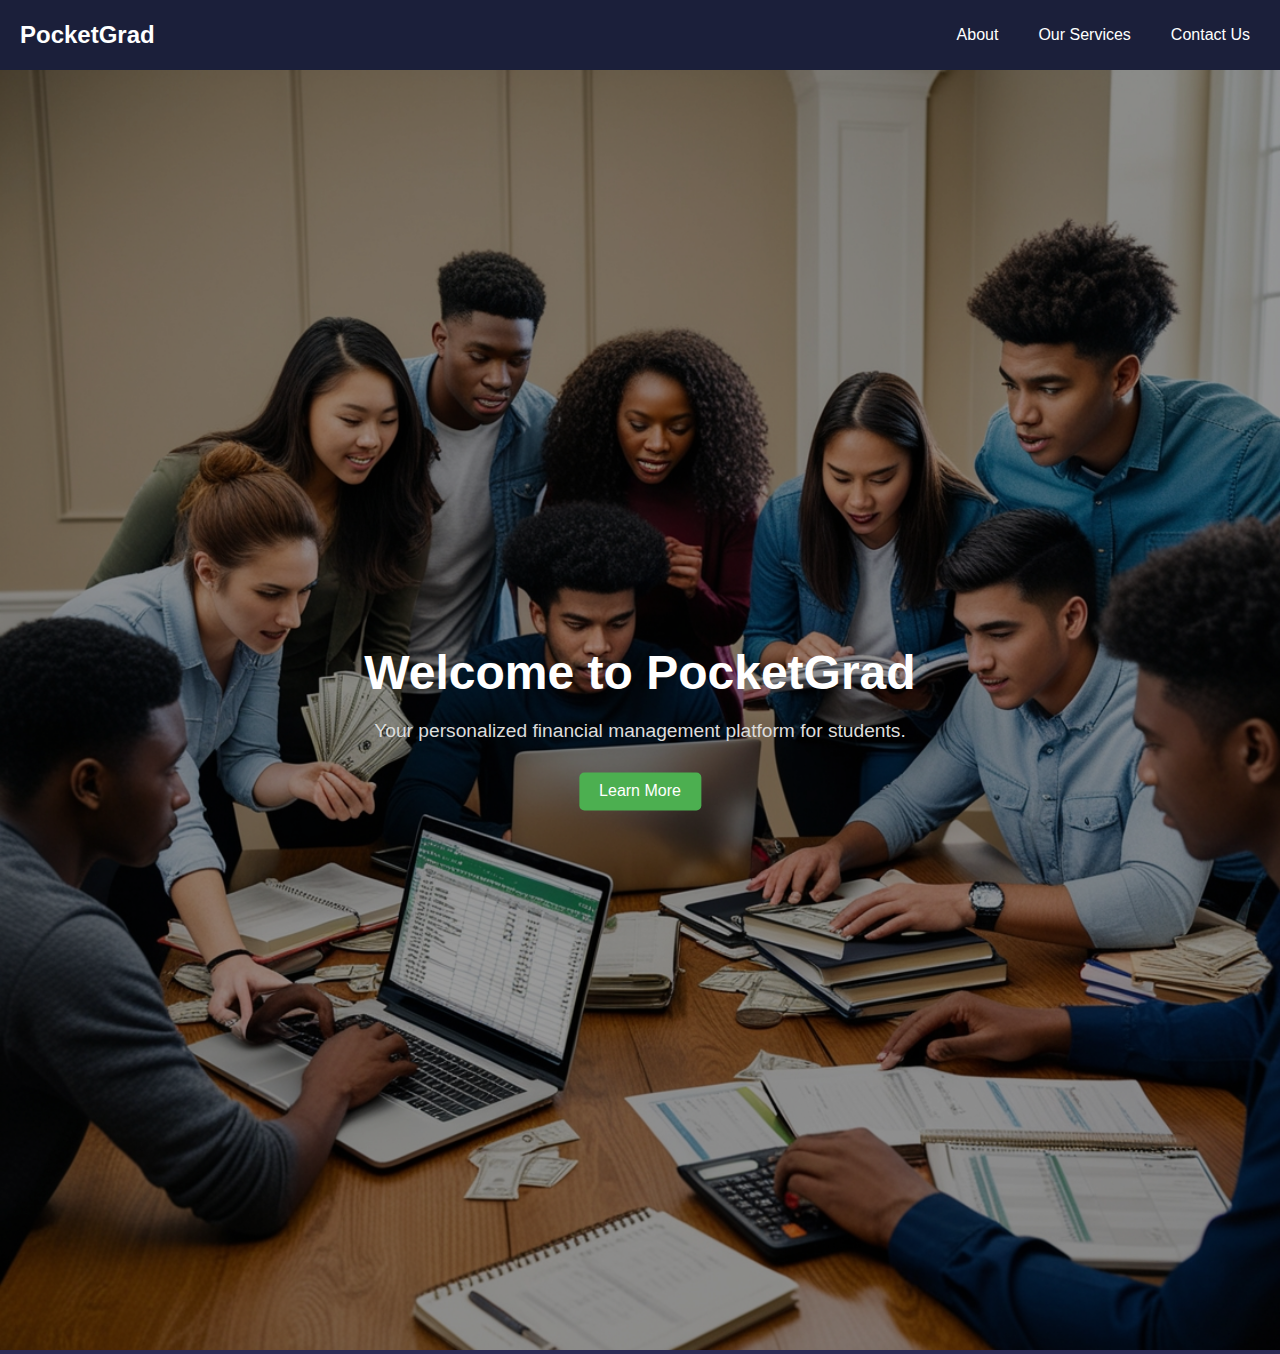
<file: index.html>
<!DOCTYPE html>
<html lang="en">
<head>
    <meta charset="UTF-8">
    <meta name="viewport" content="width=device-width, initial-scale=1.0">
    <title>PocketGrad</title>
    <link rel="stylesheet" href="styles.css">
</head>
<body>
    <nav>
        <div class="logo">PocketGrad</div>
        <ul>
            <li><a href="about.html">About</a></li>
            <li><a href="services.html">Our Services</a></li>
            <li><a href="contact.html">Contact Us</a></li>
        </ul>
    </nav>
    <div class="hero">
        <img src="./Leonardo_Phoenix_A_group_of_diverse_college_students_ranging_f_2.jpg" alt="Students managing finances" />
        <div class="hero-content">
            <h1 class="slide-in-text">Welcome to PocketGrad</h1>
            <p>Your personalized financial management platform for students.</p>
            <a href="about.html" class="cta-button">Learn More</a>
        </div>
    </div>
    <script src="script.js"></script>
</body>
</html>
</file>
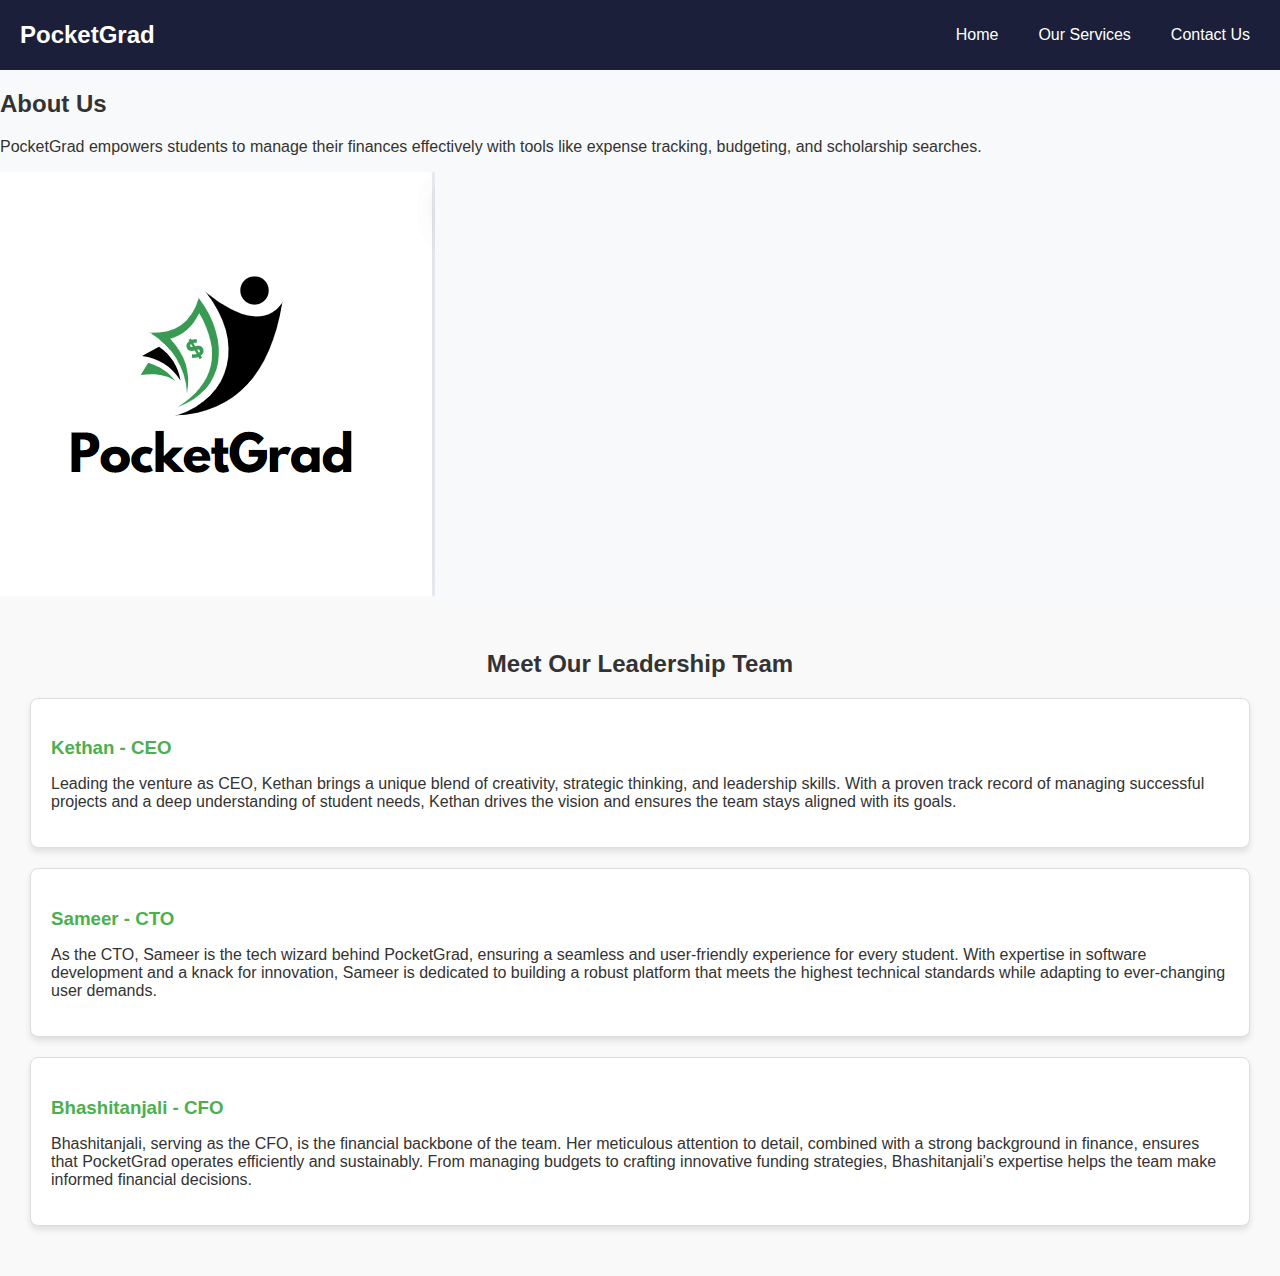
<file: about.html>
<!DOCTYPE html>
<html lang="en">
<head>
    <meta charset="UTF-8">
    <meta name="viewport" content="width=device-width, initial-scale=1.0">
    <title>About - PocketGrad</title>
    <link rel="stylesheet" href="styles.css">
</head>
<body>
    <nav>
        <div class="logo">PocketGrad</div>
        <ul>
            <li><a href="index.html">Home</a></li>
            <li><a href="services.html">Our Services</a></li>
            <li><a href="contact.html">Contact Us</a></li>
        </ul>
    </nav>
    <div class="section">
        <h2>About Us</h2>
        <p>
            PocketGrad empowers students to manage their finances effectively with tools like expense tracking, budgeting, and scholarship searches.
        </p>
        <img src="pocketgradlogo.png" alt="About PocketGrad">
    </div>
    <div class="section team">
        <h2>Meet Our Leadership Team</h2>
        <div class="team-member">
            <h3>Kethan - CEO</h3>
            <p>
                Leading the venture as CEO, Kethan brings a unique blend of creativity, strategic thinking, and leadership skills. With a proven track record of managing successful projects and a deep understanding of student needs, Kethan drives the vision and ensures the team stays aligned with its goals.
            </p>
        </div>
        <div class="team-member">
            <h3>Sameer - CTO</h3>
            <p>
                As the CTO, Sameer is the tech wizard behind PocketGrad, ensuring a seamless and user-friendly experience for every student. With expertise in software development and a knack for innovation, Sameer is dedicated to building a robust platform that meets the highest technical standards while adapting to ever-changing user demands.
            </p>
        </div>
        <div class="team-member">
            <h3>Bhashitanjali - CFO</h3>
            <p>
                Bhashitanjali, serving as the CFO, is the financial backbone of the team. Her meticulous attention to detail, combined with a strong background in finance, ensures that PocketGrad operates efficiently and sustainably. From managing budgets to crafting innovative funding strategies, Bhashitanjali’s expertise helps the team make informed financial decisions.
            </p>
        </div>
    </div>
</body>
</html>
</file>
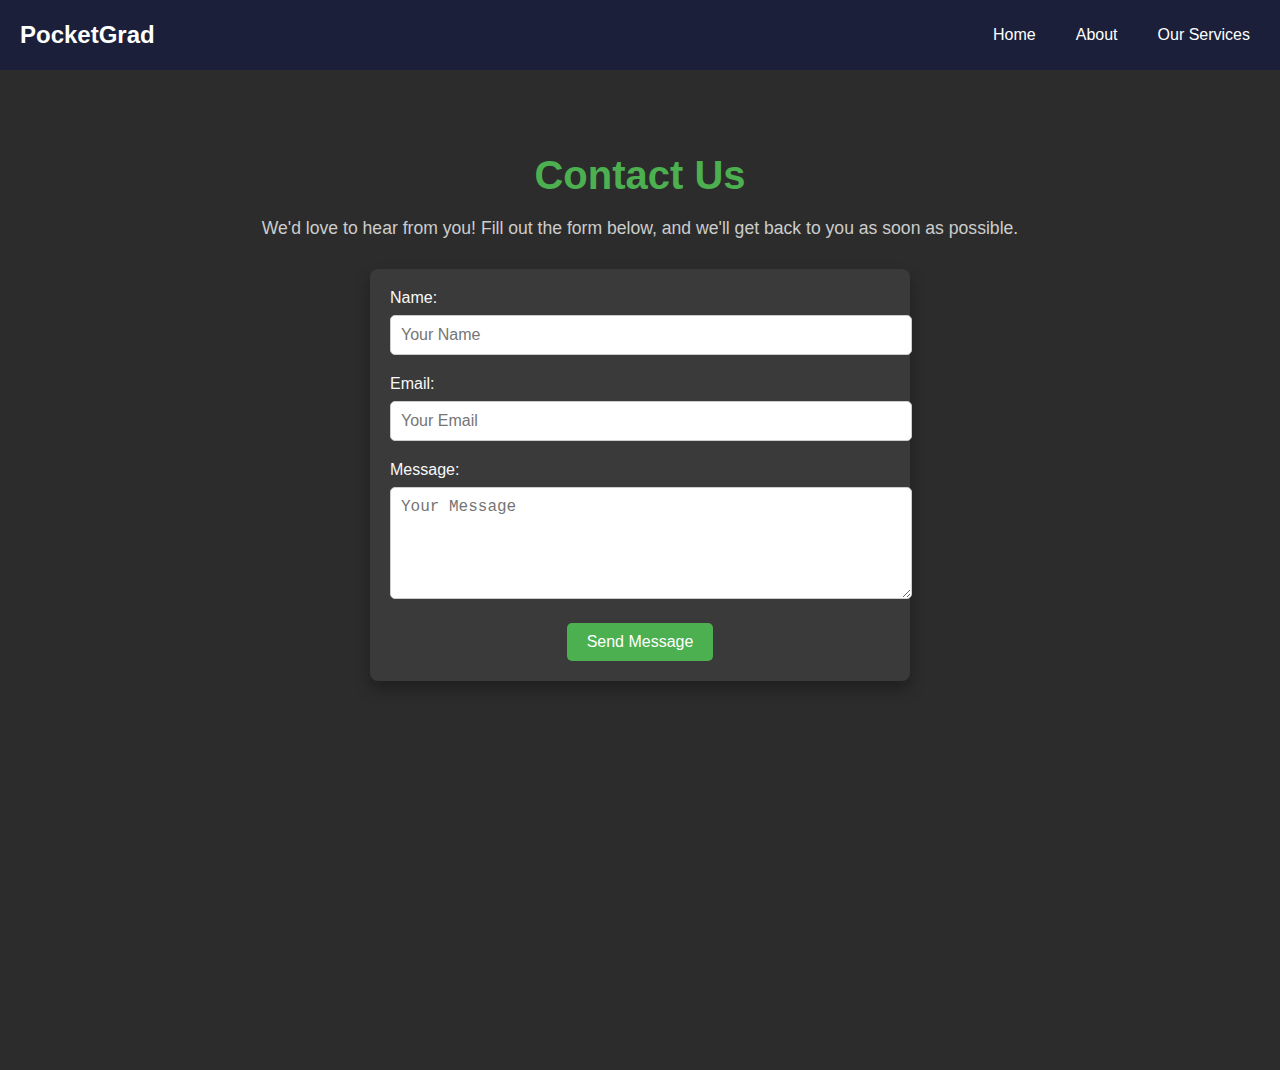
<file: contact.html>
<!DOCTYPE html>
<html lang="en">
<head>
    <meta charset="UTF-8">
    <meta name="viewport" content="width=device-width, initial-scale=1.0">
    <title>Contact Us - PocketGrad</title>
    <link rel="stylesheet" href="styles.css">
</head>
<body>
    <nav>
        <div class="logo">PocketGrad</div>
        <ul>
            <li><a href="index.html">Home</a></li>
            <li><a href="about.html">About</a></li>
            <li><a href="services.html">Our Services</a></li>
        </ul>
    </nav>
    <div class="contact-section">
        <h2>Contact Us</h2>
        <p>We'd love to hear from you! Fill out the form below, and we'll get back to you as soon as possible.</p>
        <form>
            <div class="form-group">
                <label for="name">Name:</label>
                <input type="text" id="name" name="name" placeholder="Your Name" required>
            </div>
            <div class="form-group">
                <label for="email">Email:</label>
                <input type="email" id="email" name="email" placeholder="Your Email" required>
            </div>
            <div class="form-group">
                <label for="message">Message:</label>
                <textarea id="message" name="message" placeholder="Your Message" rows="5" required></textarea>
            </div>
            <button type="submit" class="contact-btn">Send Message</button>
        </form>
    </div>
    <script src="script.js"></script>
</body>
</html>
</file>
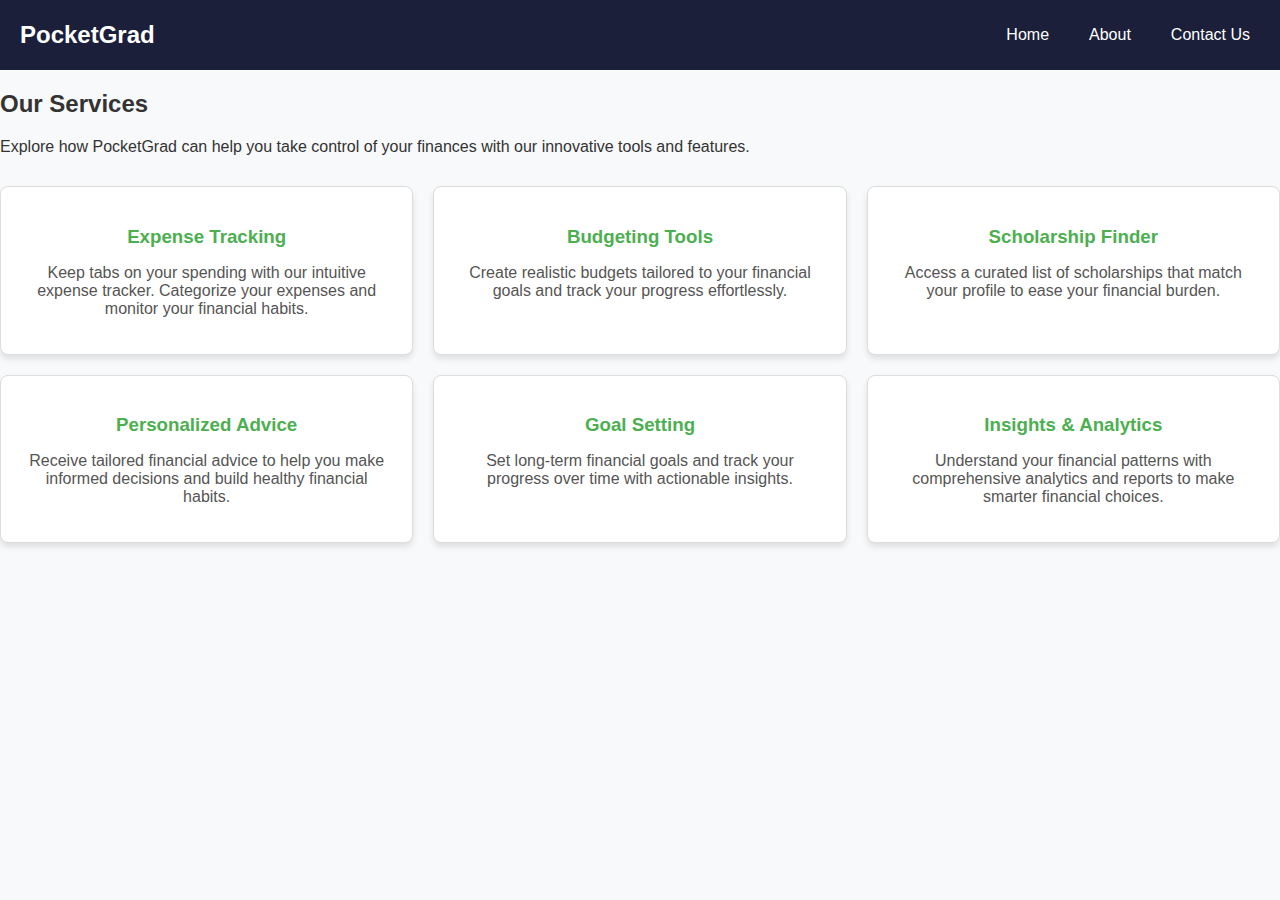
<file: services.html>
<!DOCTYPE html>
<html lang="en">
<head>
    <meta charset="UTF-8">
    <meta name="viewport" content="width=device-width, initial-scale=1.0">
    <title>Our Services - PocketGrad</title>
    <link rel="stylesheet" href="styles.css">
</head>
<body>
    <nav>
        <div class="logo">PocketGrad</div>
        <ul>
            <li><a href="index.html">Home</a></li>
            <li><a href="about.html">About</a></li>
            <li><a href="contact.html">Contact Us</a></li>
        </ul>
    </nav>
    <div class="section">
        <h2>Our Services</h2>
        <p>Explore how PocketGrad can help you take control of your finances with our innovative tools and features.</p>
        <div class="services-container">
            <div class="card">
                <h3>Expense Tracking</h3>
                <p>Keep tabs on your spending with our intuitive expense tracker. Categorize your expenses and monitor your financial habits.</p>
            </div>
            <div class="card">
                <h3>Budgeting Tools</h3>
                <p>Create realistic budgets tailored to your financial goals and track your progress effortlessly.</p>
            </div>
            <div class="card">
                <h3>Scholarship Finder</h3>
                <p>Access a curated list of scholarships that match your profile to ease your financial burden.</p>
            </div>
            <div class="card">
                <h3>Personalized Advice</h3>
                <p>Receive tailored financial advice to help you make informed decisions and build healthy financial habits.</p>
            </div>
            <div class="card">
                <h3>Goal Setting</h3>
                <p>Set long-term financial goals and track your progress over time with actionable insights.</p>
            </div>
            <div class="card">
                <h3>Insights & Analytics</h3>
                <p>Understand your financial patterns with comprehensive analytics and reports to make smarter financial choices.</p>
            </div>
        </div>
    </div>
</body>
</html>
</file>
<file: styles.css>
/* General Styles */
body {
    font-family: 'Roboto', Arial, sans-serif;
    margin: 0;
    padding: 0;
    box-sizing: border-box;
    background-color: #f8f9fa;
    color: #333;
}
a {
    text-decoration: none;
    color: inherit;
}

/* Navigation Bar */
nav {
    background-color: #1b1f3a;
    color: #fff;
    padding: 10px 20px;
    display: flex;
    justify-content: space-between;
    align-items: center;
    position: sticky;
    top: 0;
    z-index: 1000;
}
nav .logo {
    font-size: 24px;
    font-weight: bold;
}
nav ul {
    list-style: none;
    display: flex;
    gap: 20px;
}
nav ul li a {
    font-size: 16px;
    font-weight: 500;
    padding: 5px 10px;
    transition: background-color 0.3s, color 0.3s;
}
nav ul li a:hover {
    background-color: #4caf50;
    border-radius: 5px;
    color: #fff;
}

/* Hero Section */
.hero {
    position: relative;
    text-align: center;
    color: #fff;
    background-color: #2c2c54;
    overflow: hidden;
}
.hero img {
    width: 100%;
    height: auto;
    object-fit: cover;
    filter: brightness(60%);
}
.hero-content {
    position: absolute;
    top: 50%;
    left: 50%;
    transform: translate(-50%, -50%);
    text-align: center;
    animation: fadeIn 2s ease-out;
}
.hero h1 {
    font-size: 3rem;
    margin-bottom: 20px;
    font-weight: 700;
    animation: slideIn 1s ease-out;
}
.hero p {
    font-size: 1.2rem;
    margin-bottom: 30px;
    font-weight: 300;
    color: #ddd;
}
.cta-button {
    display: inline-block;
    background-color: #4caf50;
    color: #fff;
    font-size: 1rem;
    font-weight: 500;
    padding: 10px 20px;
    border-radius: 5px;
    transition: background-color 0.3s, transform 0.2s;
}
.cta-button:hover {
    background-color: #45a049;
    transform: scale(1.05);
}

/* Animations */
@keyframes slideIn {
    from {
        opacity: 0;
        transform: translateY(-30px);
    }
    to {
        opacity: 1;
        transform: translateY(0);
    }
}

@keyframes fadeIn {
    from {
        opacity: 0;
    }
    to {
        opacity: 1;
    }
}
.contact-section {
    background-color: #2c2c2c;
    color: #f9f9f9;
    padding: 50px 20px;
    text-align: center;
    min-height: 100vh;
}
.contact-section h2 {
    font-size: 2.5rem;
    margin-bottom: 20px;
    color: #4CAF50;
}
.contact-section p {
    font-size: 1.1rem;
    margin-bottom: 30px;
    color: #ccc;
}
form {
    max-width: 500px;
    margin: 0 auto;
    background-color: #3a3a3a;
    padding: 20px;
    border-radius: 8px;
    box-shadow: 0 8px 15px rgba(0, 0, 0, 0.3);
}
.form-group {
    margin-bottom: 20px;
    text-align: left;
}
.form-group label {
    font-size: 1rem;
    display: block;
    margin-bottom: 8px;
    color: #f9f9f9;
}
.form-group input, .form-group textarea {
    width: 100%;
    padding: 10px;
    font-size: 1rem;
    color: #333;
    background-color: #fff;
    border: 1px solid #ccc;
    border-radius: 5px;
    outline: none;
    transition: border-color 0.3s ease;
}
.form-group input:focus, .form-group textarea:focus {
    border-color: #4CAF50;
}
.contact-btn {
    background-color: #4CAF50;
    color: #fff;
    padding: 10px 20px;
    font-size: 1rem;
    border: none;
    border-radius: 5px;
    cursor: pointer;
    transition: background-color 0.3s ease, transform 0.2s ease;
}
.contact-btn:hover {
    background-color: #45a049;
    transform: scale(1.05);
}
.services-container {
    display: flex;
    flex-wrap: wrap;
    justify-content: space-around;
    gap: 20px;
    margin-top: 30px;
}
.card {
    flex: 1 1 calc(30% - 20px);
    background-color: #fff;
    border: 1px solid #ddd;
    border-radius: 8px;
    padding: 20px;
    box-shadow: 0 4px 6px rgba(0, 0, 0, 0.1);
    text-align: center;
    transition: transform 0.3s ease, box-shadow 0.3s ease;
}
.card h3 {
    color: #4CAF50;
    margin-bottom: 10px;
}
.card p {
    color: #555;
}
.card:hover {
    transform: translateY(-5px);
    box-shadow: 0 8px 12px rgba(0, 0, 0, 0.2);
}
.team {
    background-color: #f9f9f9;
    padding: 30px;
    text-align: left;
}
.team h2 {
    text-align: center;
    color: #333;
}
.team-member {
    margin: 20px 0;
    padding: 20px;
    border: 1px solid #ddd;
    border-radius: 8px;
    background-color: #fff;
    box-shadow: 0 4px 6px rgba(0, 0, 0, 0.1);
}
.team-member h3 {
    color: #4CAF50;
    margin-bottom: 10px;
}
</file>
